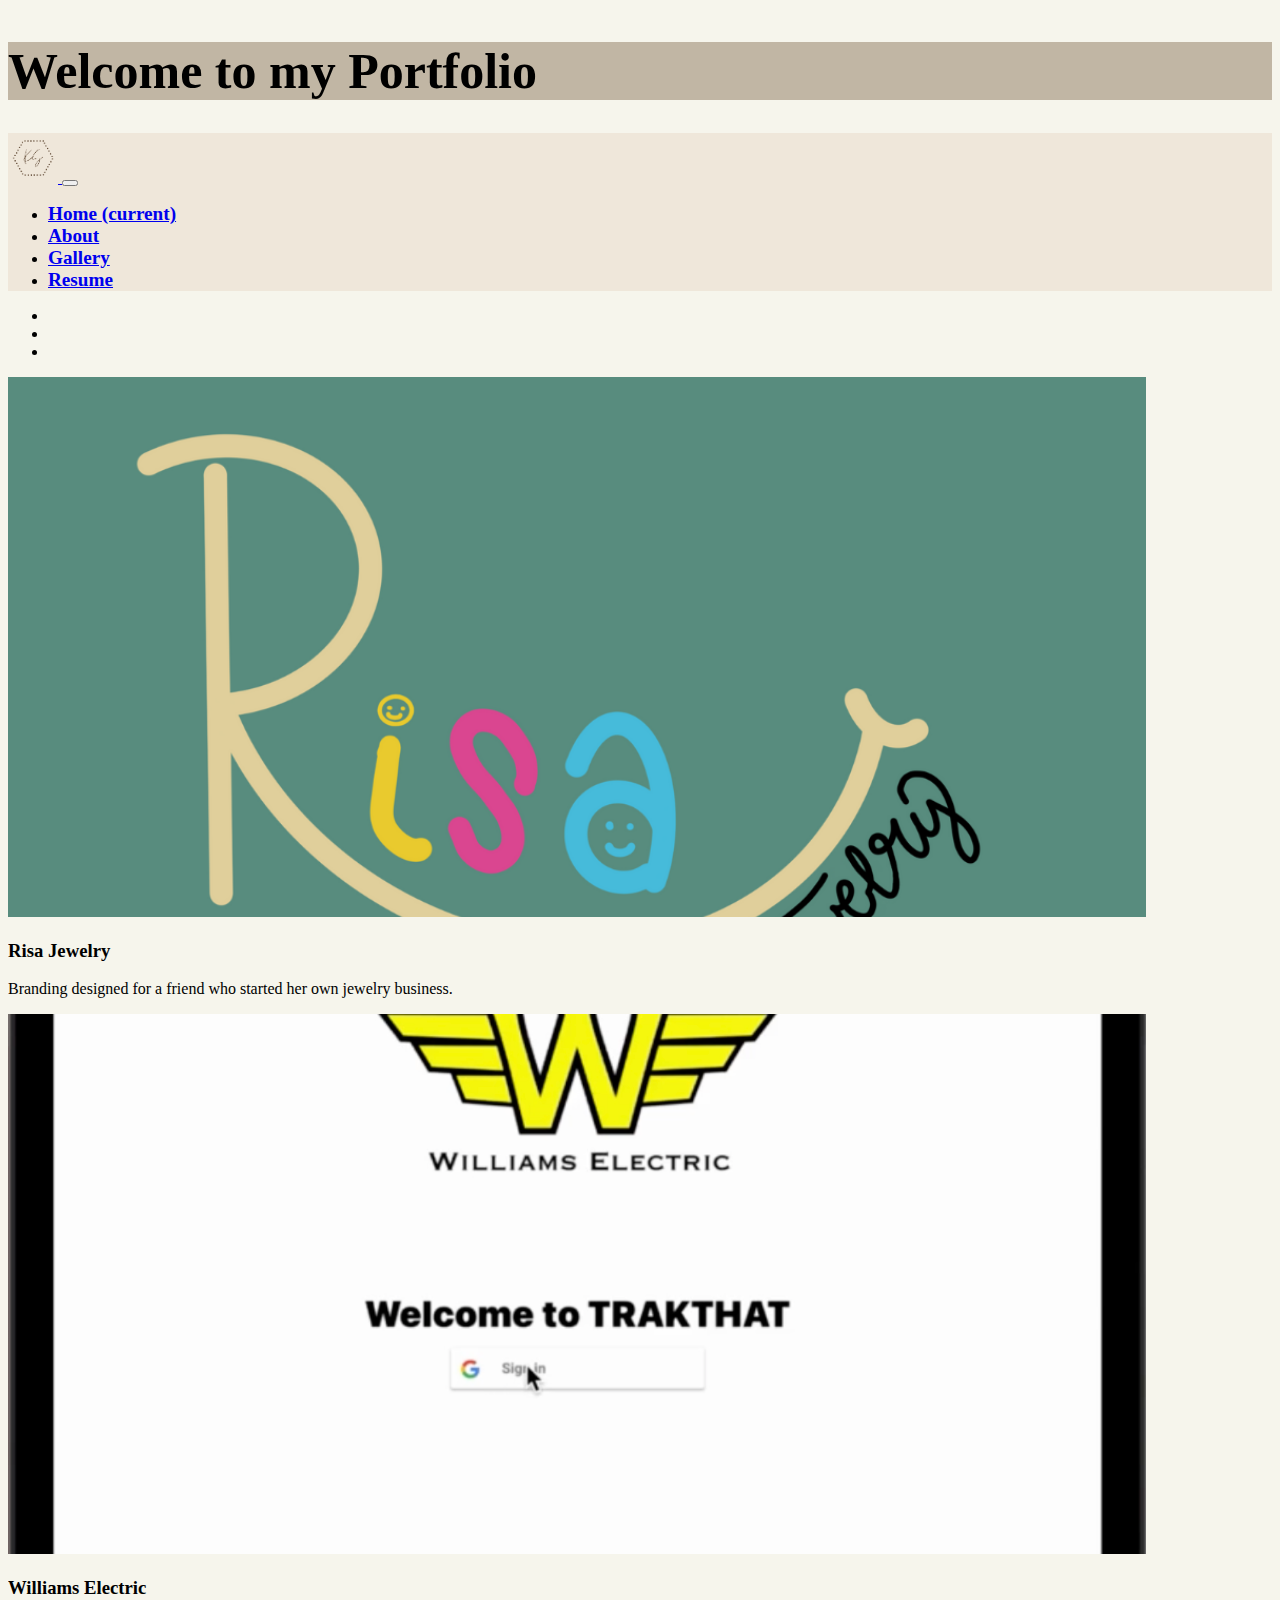
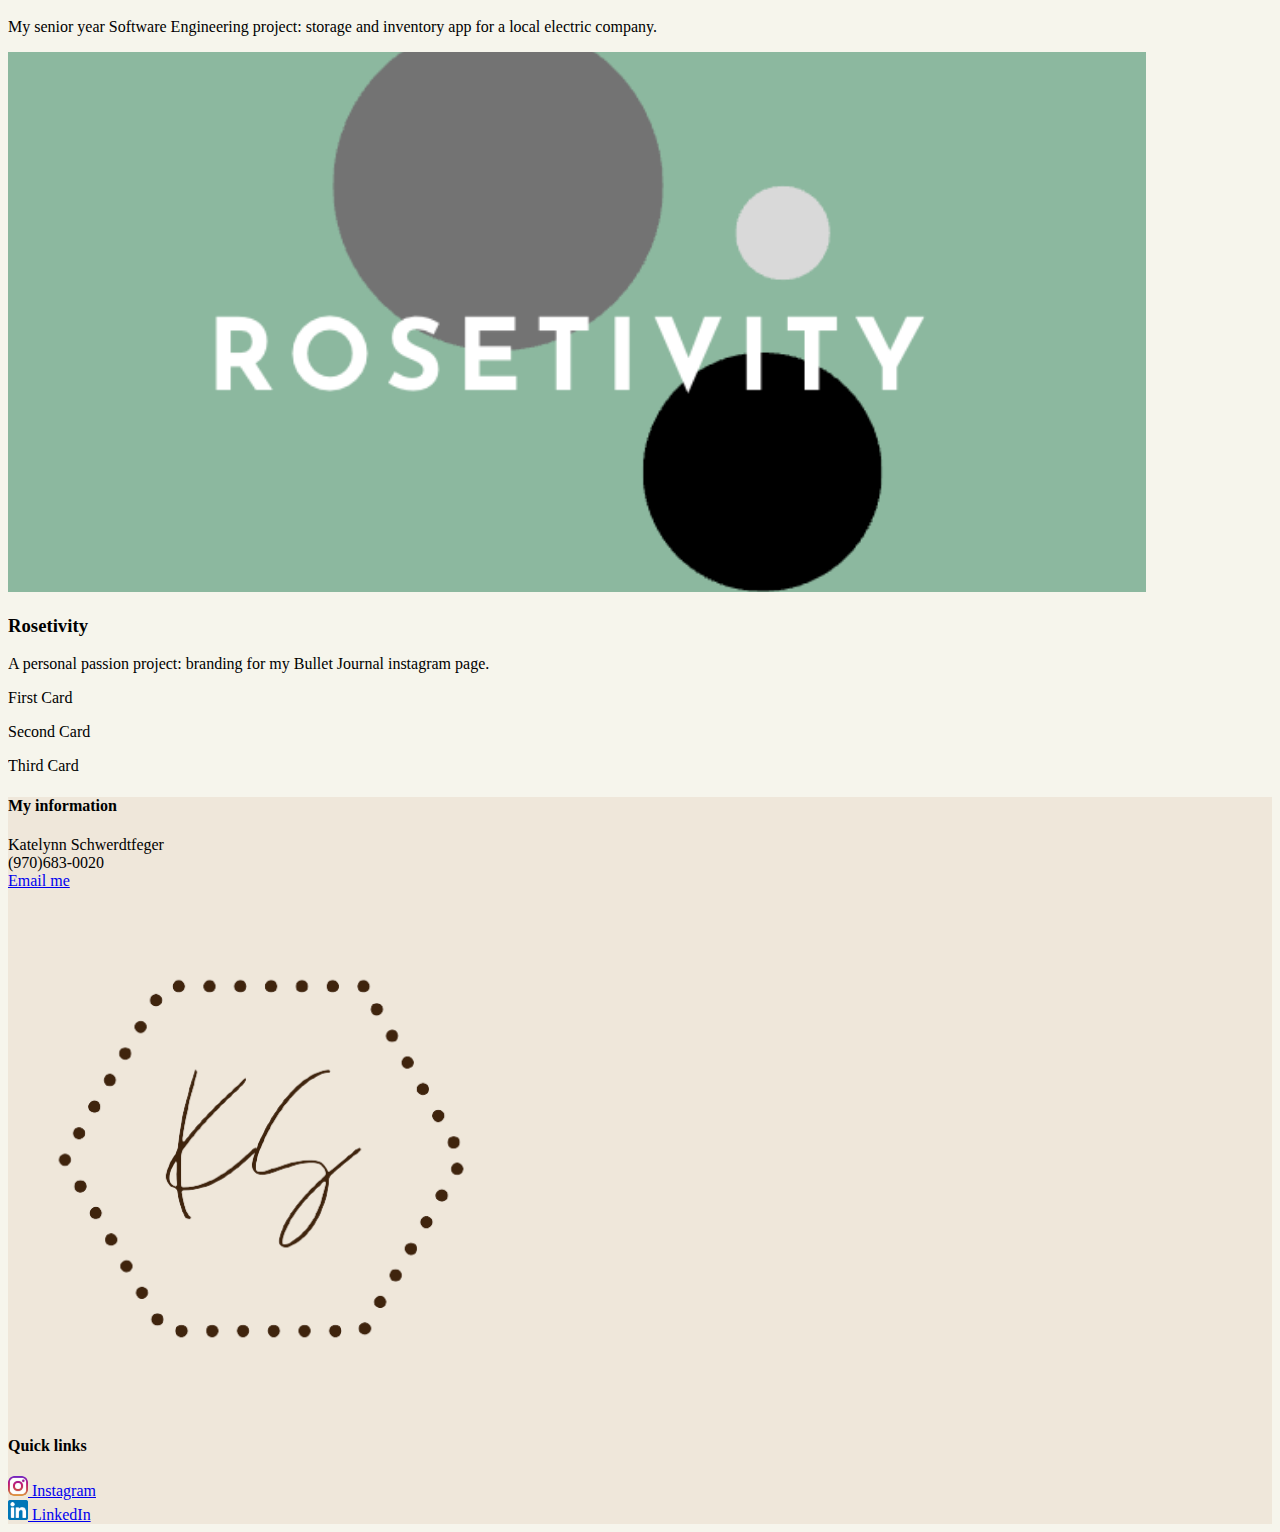
<file: index.html>
<!DOCTYPE html>
<html lang="en">
<head>
    <meta charset="UTF-8">
    <meta name="viewport" content="width=device-width, initial-scale=1">
    <!-- <link rel="stylesheet" href="https://cdn.jsdelivr.net/npm/bootstrap@4.6.2/dist/css/bootstrap.min.css"> -->
    <script src="https://cdn.jsdelivr.net/npm/jquery@3.6.4/dist/jquery.slim.min.js"></script>
    <script src="https://cdn.jsdelivr.net/npm/popper.js@1.16.1/dist/umd/popper.min.js"></script>
    <script src="https://cdn.jsdelivr.net/npm/bootstrap@4.6.2/dist/js/bootstrap.bundle.min.js"></script>
    <link rel="stylesheet" href="https://cdn.jsdelivr.net/npm/bootstrap@4.6.0/dist/css/bootstrap.min.css" integrity="sha384-B0vP5xmATw1+K9KRQjQERJvTumQW0nPEzvF6L/Z6nronJ3oUOFUFpCjEUQouq2+l" crossorigin="anonymous">
    <link rel="stylesheet" type="text/css" href="styles/homepage.css">
    <!-- <link rel="stylesheet/scss" href="styles/styles.scss" type="text/css"> -->
    <title>Portfolio Home</title>
</head>
<body>
    <div class="jumbotron jumbotron-fluid">
        <div class="container pt-5 text-center">
            <h1 id="jumbo-header">Welcome to my Portfolio</h1>
        </div>
    </div>
    <nav class="navbar navbar-expand-sm navbar-light p-3 fixed-top">
        <a class="navbar-brand" href="#">
            <img src="images/logo.png" width="50" height="50" style="border-radius: 20%; object-fit:cover;" class="d-inline-block align-top" alt="">
        </a>
        <button class="navbar-toggler" type="button" data-toggle="collapse" data-target="#navbarNav" aria-controls="navbarNav" aria-expanded="false" aria-label="Toggle navigation">
          <span class="navbar-toggler-icon"></span>
        </button>
        <div class="collapse navbar-collapse" id="navbarNav">
          <ul class="navbar-nav ml-auto">
            <li class="nav-item active">
              <a class="nav-link" href="#">Home <span class="sr-only">(current)</span></a>
            </li>
            <li class="nav-item">
              <a class="nav-link" href="about.html">About</a>
            </li>
            <li class="nav-item">
              <a class="nav-link" href="gallery.html">Gallery</a>
            </li>
            <li class="nav-item">
                <a class="nav-link" href="Resume - Katelynn Schwerdtfeger.pdf" target="_blank">Resume</a>
            </li>
          </ul>
        </div>
    </nav>
    <div id="demo" class="carousel slide container my-5" data-ride="carousel">
        <ul class="carousel-indicators">
            <li data-target="#demo" data-slide-to="0" class="active"></li>
            <li data-target="#demo" data-slide-to="1"></li>
            <li data-target="#demo" data-slide-to="2"></li>
        </ul>
        <div class="carousel-inner">
            <div class="carousel-item active">
                <img src="images/Risa.png" alt="Risa Jewelry">
                <div class="carousel-caption">
                    <h3>Risa Jewelry</h3>
                    <p>Branding designed for a friend who started her own jewelry business.</p>
                </div>
            </div>
            <div class="carousel-item">
                <img src="images/williams_electric.png" alt="Williams Electric">
                <div class="carousel-caption">
                    <h3 class="dark">Williams Electric</h3>
                    <p class="dark">My senior year Software Engineering project: storage and inventory app for a local electric company.</p>
                </div>
            </div>
            <div class="carousel-item">
                <img src="images/Rosetivity.png" alt="Rosetivity">
                <div class="carousel-caption">
                    <h3>Rosetivity</h3>
                    <p>A personal passion project: branding for my Bullet Journal instagram page.</p>
                </div>
            </div>
        </div>
        <a class="carousel-control-prev" href="#demo" data-slide="prev">
            <span class="carousel-control-prev-icon"></span>
        </a>
        <a class="carousel-control-next" href="#demo" data-slide="next">
            <span class="carousel-control-next-icon"></span>
        </a>
    </div>
    <div class="card-deck p-3 my-5">
        <div class="card bg-light">
            <div class="card-body text-center">
                <p>First Card</p>
            </div>
        </div>
        <div class="card bg-light">
            <div class="card-body text-center">
                <p>Second Card</p>
            </div>
        </div>
        <div class="card bg-light">
            <div class="card-body text-center">
                <p>Third Card</p>
            </div>
        </div>
    </div>
    <div class="container-fluid navbar-light">
        <div class="row p-3">
            <div class="col-4">
                <h4>My information</h4>
                <p>Katelynn Schwerdtfeger <br>
                   (970)683-0020 <br> 
                   <a href="mail to: write2katelynns@gmail.com" target="_blank">Email me</a></p>
            </div>
            <div class="col-4">
                <img src="images/logo.png" alt="Logo" style="width: 40%;">
            </div>
            <div class="col-4">
                <h4>Quick links</h4>
                <a href="https://www.instagram.com/rosetivity/" target="_blank">
                    <img src="images/instagram.jpeg" height="20" style="border-radius: 30%;">
                    Instagram
                </a>
                <br>
                <a href="https://www.linkedin.com/in/katelynn-schwerdtfeger/" style="padding-top:10px;" target="_blank">
                    <img src="images/download.png" height="20">
                    LinkedIn
                </a>
            </div>
        </div>
    </div>
</body>
</html>


<!-- <table>
    <tr style="colspan:2">
        <td>Home</td>
        <td>About</td>
    </tr>
    <tr>
        <td>Gallery</td>
    </tr>
    <tr>
        <td>Socials</td>
    </tr>
</table> 

<nav class="navbar-expand-sm navbar-light justify-content-between shadow fixed-top">
        <a class="navbar-brand mb-0 h1" href="#">Katelynn Schwerdtfeger</a>
        <button class="navbar-toggler" type="button" data-toggle="collapse" data-target="#navbarSupportedContent" aria-controls="navbarSupportedContent" aria-expanded="false" aria-label="Toggle navigation">
            <span class="navbar-toggler-icon"></span>
        </button>
        <div class="collapse navbar-collapse justify-content-end">
            <ul class="navbar-nav">
                <li class="nav-item active">
                    <a class="nav-link" href="#">Home</a>
                </li>
                <li class="nav-item">
                    <a class="nav-link" href="about.html">About</a>
                </li>
                <li class="nav-item">
                    <a class="nav-link" href="gallery.html">Project Gallery</a>
                </li>
            </ul>
        </div>  
    </nav>
-->
</file>
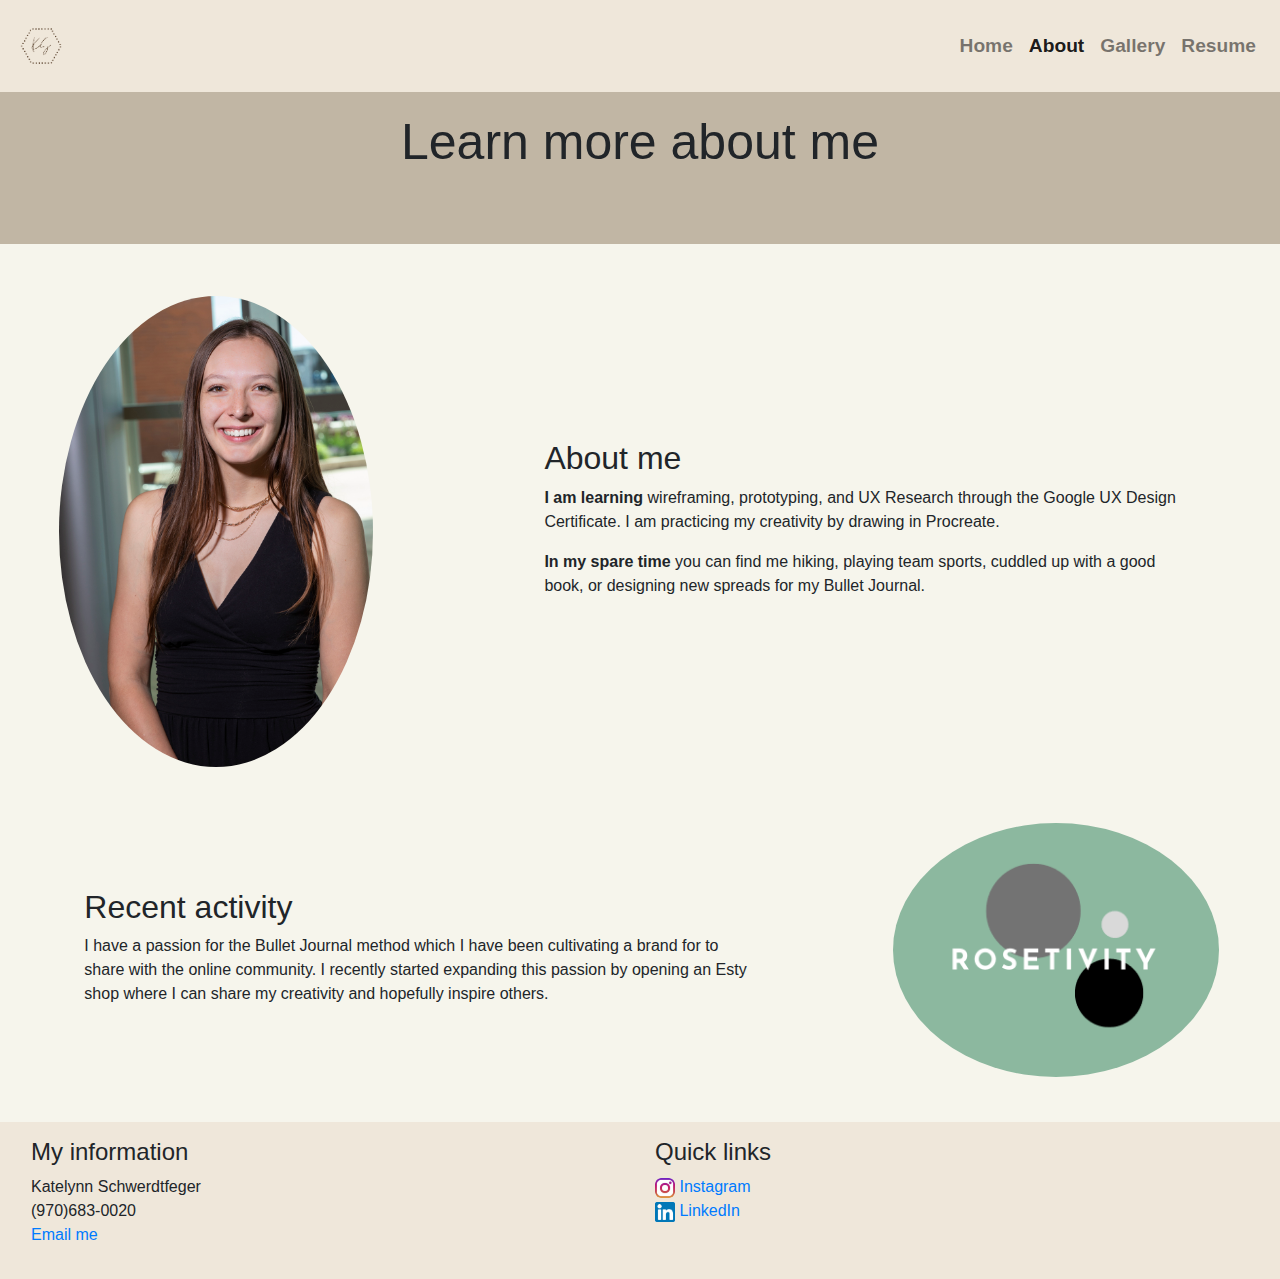
<file: about.html>
<!DOCTYPE html>
<html lang="en">
<head>
    <meta charset="UTF-8">
    <meta name="viewport" content="width=device-width, initial-scale=1">
    <link rel="stylesheet" href="https://cdn.jsdelivr.net/npm/bootstrap@4.6.2/dist/css/bootstrap.min.css">
    <script src="https://cdn.jsdelivr.net/npm/jquery@3.6.4/dist/jquery.slim.min.js"></script>
    <script src="https://cdn.jsdelivr.net/npm/popper.js@1.16.1/dist/umd/popper.min.js"></script>
    <script src="https://cdn.jsdelivr.net/npm/bootstrap@4.6.2/dist/js/bootstrap.bundle.min.js"></script>
    <link rel="stylesheet" href="styles/aboutpage.css">
    <title>Project Gallery</title>
</head>
<body>
    <div class="jumbotron jumbotron-fluid">
        <div class="container pt-5 text-center">
            <h1 id="jumbo-header">Learn more about me</h1>
        </div>
    </div>
    <nav class="navbar navbar-expand-sm navbar-light p-3 fixed-top">
      <a class="navbar-brand" href="#">
          <img src="images/logo.png" width="50" height="50" style="border-radius: 20%; object-fit:cover;" class="d-inline-block align-top" alt="">
      </a>
      <button class="navbar-toggler" type="button" data-toggle="collapse" data-target="#navbarNav" aria-controls="navbarNav" aria-expanded="false" aria-label="Toggle navigation">
        <span class="navbar-toggler-icon"></span>
      </button>
      <div class="collapse navbar-collapse" id="navbarNav">
        <ul class="navbar-nav ml-auto">
          <li class="nav-item">
            <a class="nav-link" href="index.html">Home</a>
          </li>
          <li class="nav-item active">
            <a class="nav-link" href="#">About <span class="sr-only">(current)</span></a>
          </li>
          <li class="nav-item">
            <a class="nav-link" href="gallery.html">Gallery</a>
          </li>
          <li class="nav-item">
              <a class="nav-link" href="Resume - Katelynn Schwerdtfeger.pdf" target="_blank">Resume</a>
          </li>
        </ul>
      </div>
    </nav>
    <div class="lightbox">
        <div class="row ml-4">
            <div class="col-md-4">
                <img src="images/Katelynn Schwerdtfeger_2.jpg" alt="Katelynn Schwerdtfeger" class="gallery">
            </div>
            <div class="col-md-8">
                <div style="padding:10%;padding-top:20%;">
                    <h2>About me</h2>
                    <p><b>I am learning</b> wireframing, prototyping, and UX Research through the Google UX Design Certificate. I am practicing my creativity by drawing in Procreate.</p>
                    <p><b>In my spare time</b> you can find me hiking, playing team sports, cuddled up with a good book, or designing new spreads for my Bullet Journal.</p>
                </div>
            </div>
        </div>
        <div class="row mt-3 mb-3">
            <div class="col-md-8">
                <div style="padding:10%">
                    <h2>Recent activity</h2>
                    <p>I have a passion for the Bullet Journal method which I have been cultivating a brand for to share with the online community. I recently started expanding this passion by opening an Esty shop where I can share my creativity and hopefully inspire others.</p>
                </div>
            </div>
            <div class="col-md-4">
                <img src="images/Rosetivity.png" alt="Rosetivity" class="gallery">
            </div>
        </div>
    </div>
    <div class="container-fluid navbar-light">
        <div class="row p-3">
            <div class="col-6">
                <h4>My information</h4>
                <p>Katelynn Schwerdtfeger <br>
                   (970)683-0020 <br> 
                   <a href="mail to: write2katelynns@gmail.com" target="_blank">Email me</a>
            </div>
            <div class="col-6">
                <h4>Quick links</h4>
                <a href="https://www.instagram.com/rosetivity/" target="_blank">
                    <img src="images/instagram.jpeg" height="20" style="border-radius: 30%;">
                    Instagram
                </a>
                <br>
                <a href="https://www.linkedin.com/in/katelynn-schwerdtfeger/" style="padding-top:10px;" target="_blank">
                    <img src="images/download.png" height="20">
                    LinkedIn
                </a>
            </div>
        </div>
    </div>
</body>
</html>
</file>
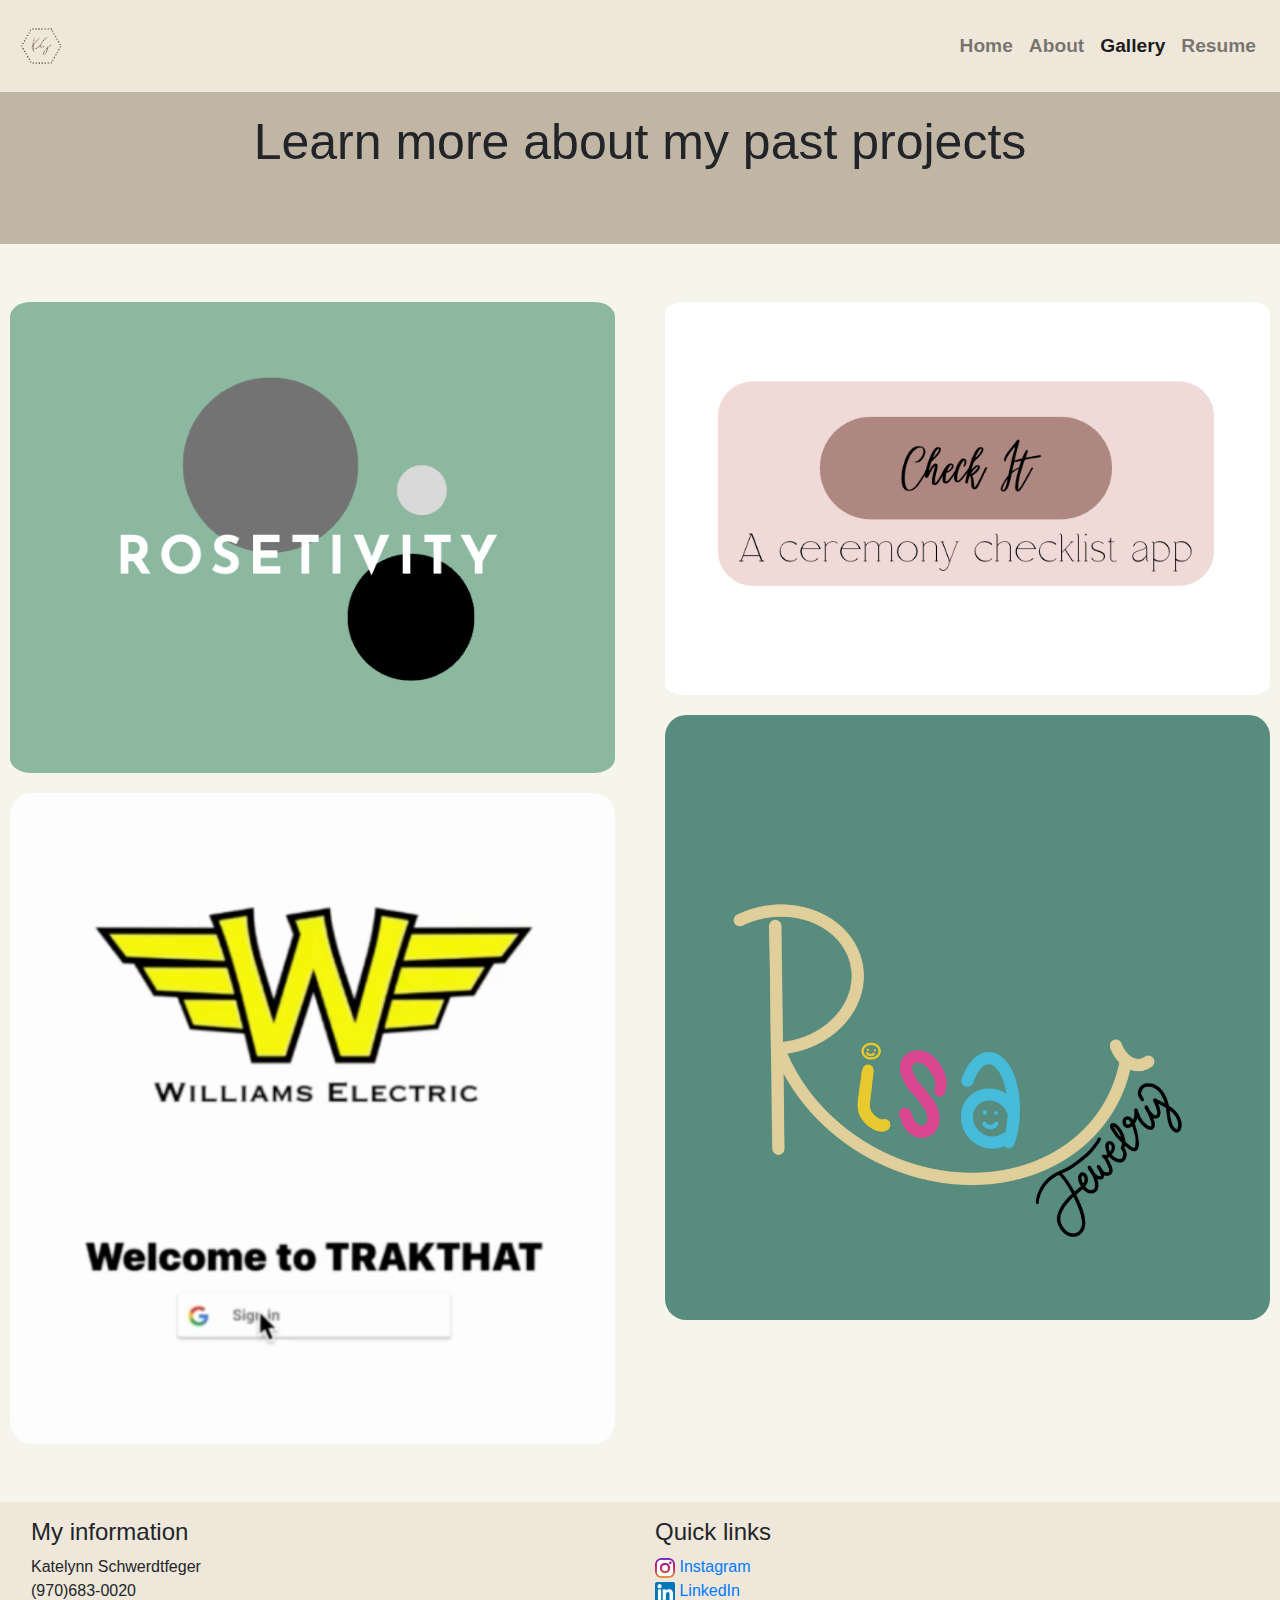
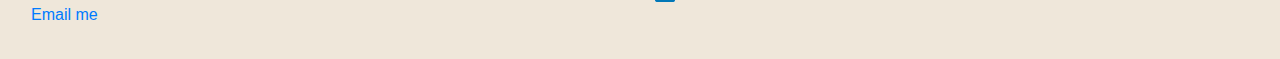
<file: gallery.html>
<!DOCTYPE html>
<html lang="en">
<head>
    <meta charset="UTF-8">
    <meta name="viewport" content="width=device-width, initial-scale=1">
    <link rel="stylesheet" href="https://cdn.jsdelivr.net/npm/bootstrap@4.6.2/dist/css/bootstrap.min.css">
    <script src="https://cdn.jsdelivr.net/npm/jquery@3.6.4/dist/jquery.slim.min.js"></script>
    <script src="https://cdn.jsdelivr.net/npm/popper.js@1.16.1/dist/umd/popper.min.js"></script>
    <script src="https://cdn.jsdelivr.net/npm/bootstrap@4.6.2/dist/js/bootstrap.bundle.min.js"></script>
    <link rel="stylesheet" href="styles/gallerypage.css">
    <title>Project Gallery</title>
</head>
<body>
    <div class="jumbotron jumbotron-fluid">
        <div class="container pt-5 text-center">
            <h1 id="jumbo-header">Learn more about my past projects</h1>
        </div>
    </div>
    <nav class="navbar navbar-expand-sm navbar-light p-3 fixed-top">
      <a class="navbar-brand" href="#">
          <img src="images/logo.png" width="50" height="50" style="border-radius: 20%; object-fit:cover;" class="d-inline-block align-top" alt="">
      </a>
      <button class="navbar-toggler" type="button" data-toggle="collapse" data-target="#navbarNav" aria-controls="navbarNav" aria-expanded="false" aria-label="Toggle navigation">
        <span class="navbar-toggler-icon"></span>
      </button>
      <div class="collapse navbar-collapse" id="navbarNav">
        <ul class="navbar-nav ml-auto">
          <li class="nav-item">
            <a class="nav-link" href="index.html">Home</a>
          </li>
          <li class="nav-item">
            <a class="nav-link" href="about.html">About</a>
          </li>
          <li class="nav-item active">
            <a class="nav-link" href="#">Gallery <span class="sr-only">(current)</span></a>
          </li>
          <li class="nav-item">
              <a class="nav-link" href="Resume - Katelynn Schwerdtfeger.pdf" target="_blank">Resume</a>
          </li>
        </ul>
      </div>
    </nav>
    <div class="lightbox mt-5 mb-5">
      <div class="row m">
        <div class="col-md-6">
          <img src="images/Rosetivity.png" alt="Rosetivity" class="gallery w-100 shadow-1-strong">
          <img src="images/williams_electric2.png" alt="Williams Electric" class="gallery shadow-1-strong">
        </div>
        <div class="col-md-6">
          <a href="googleUX.html">
            <img src="images/ChecklistApp1.png" alt="Checklist App" class="gallery shadow-1-strong">
          </a>
          <img src="images/Risa.png" alt="Risa" class="gallery w-100 shadow-1-strong">
        </div>
      </div>
    </div>
    <div class="container-fluid navbar-light">
      <div class="row p-3">
          <div class="col-6">
              <h4>My information</h4>
              <p>Katelynn Schwerdtfeger <br> 
                (970)683-0020 <br> 
                <a href="mail to: write2katelynns@gmail.com" target="_blank">Email me</a>
              </p>
          </div>
          <div class="col-6">
              <h4>Quick links</h4>
              <a href="https://www.instagram.com/rosetivity/" target="_blank">
                  <img src="images/instagram.jpeg" height="20" style="border-radius: 30%;">
                  Instagram
              </a>
              <br>
              <a href="https://www.linkedin.com/in/katelynn-schwerdtfeger/" style="padding-top:10px;" target="_blank">
                  <img src="images/download.png" height="20">
                  LinkedIn
              </a>
          </div>
      </div>
  </div>
</body>
</html>



<!-- <div class="lightbox">
  <div class="row">
    <div class="col-md-6">
      <img src="images/Williams_Electric.png" data-mdb-img="images/Williams_Electric.png"
      alt="Rosetivity"
      class="w-100 shadow-1-strong rounded">
    </div>
    <div class="col-md-6">
      <img src="images/rosetivity.png" data-mdb-img="images/rosetivity.png"
      alt="Rosetivity"
      class="w-100 shadow-1-strong rounded p-3">
      <img src="images/rosetivity.png" data-mdb-img="images/rosetivity.png"
      alt="Rosetivity"
      class="w-100 shadow-1-strong rounded">
    </div>
  </div>
  <div class="row p-3">
    <div class="col-md-6">
      <img src="images/rosetivity.png" data-mdb-img="images/rosetivity.png"
      alt="Rosetivity"
      class="w-100 shadow-1-strong rounded p-3">
    </div>
    <div class="col-md-6">
      <img src="images/Williams_Electric.png" data-mdb-img="images/Williams_Electric.png"
      alt="Rosetivity"
      class="w-100 shadow-1-strong rounded p-3">
    </div>
  </div>
</div> -->
</file>
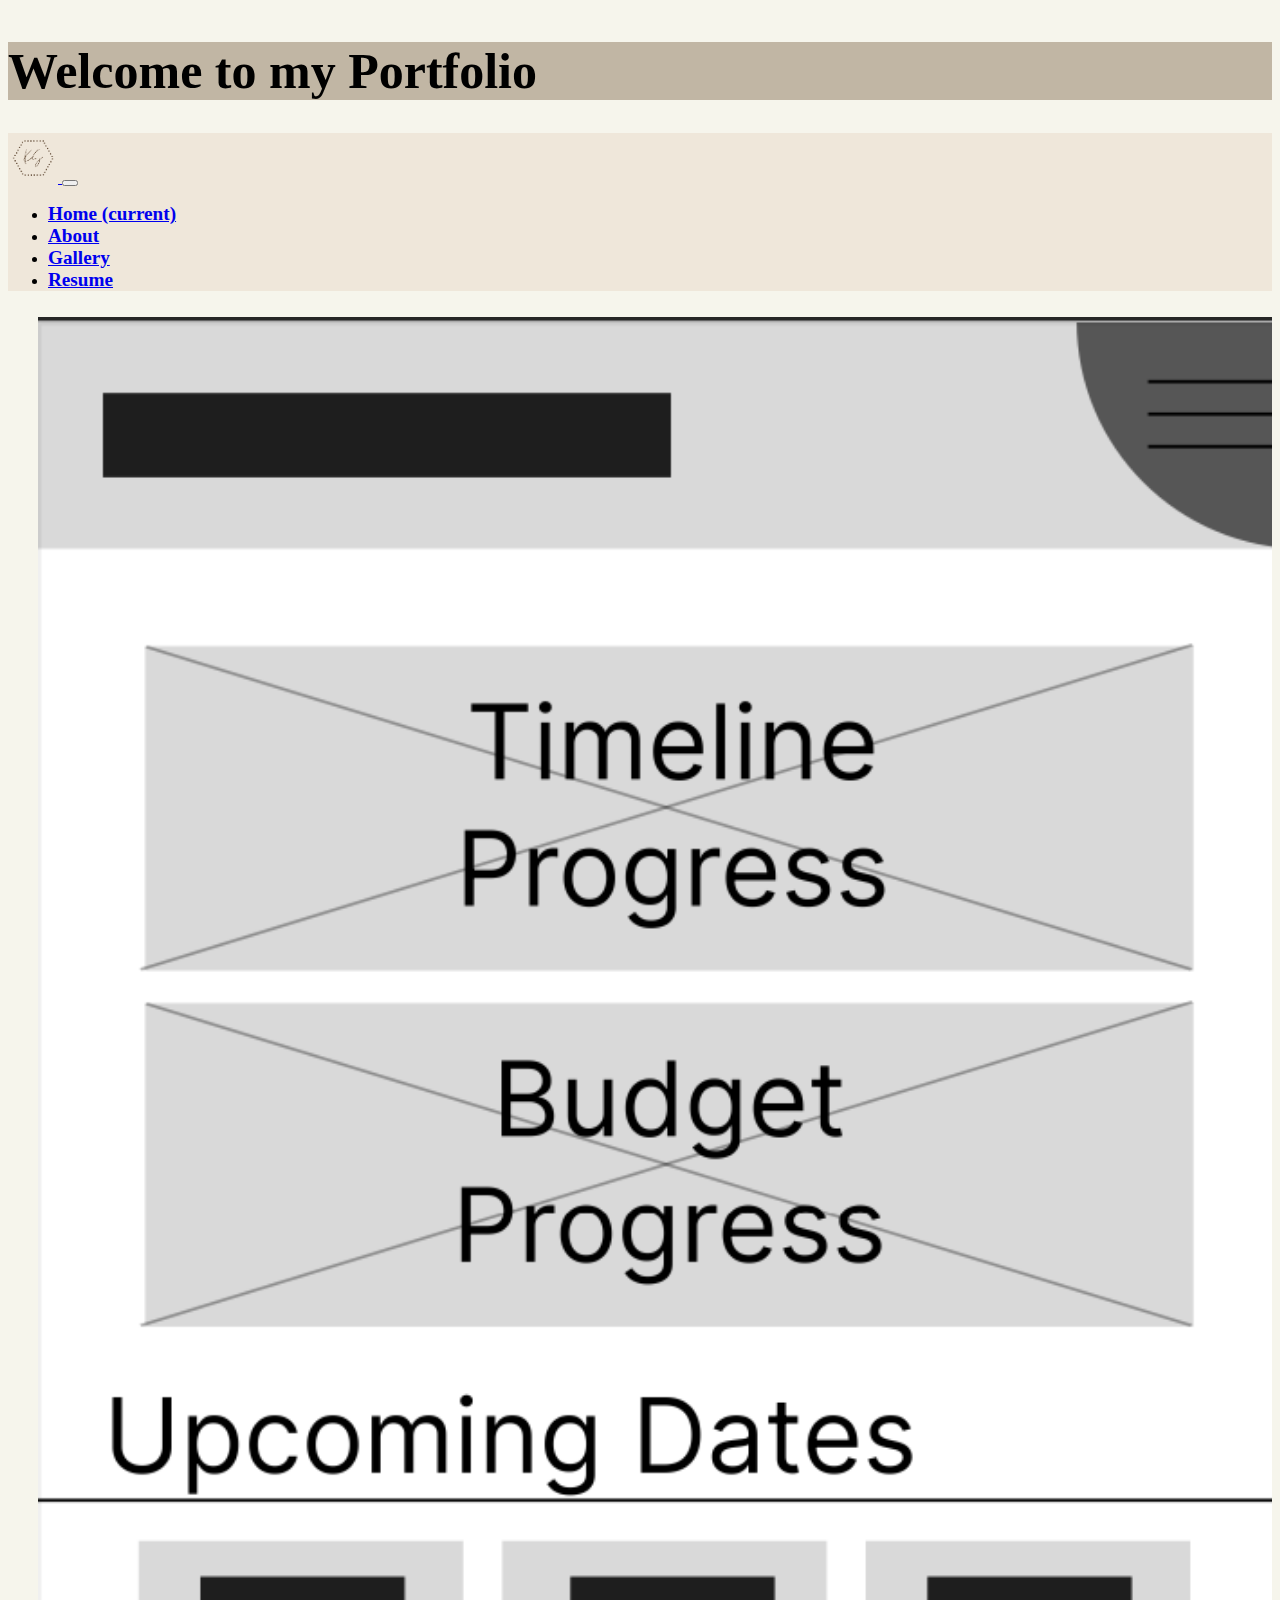
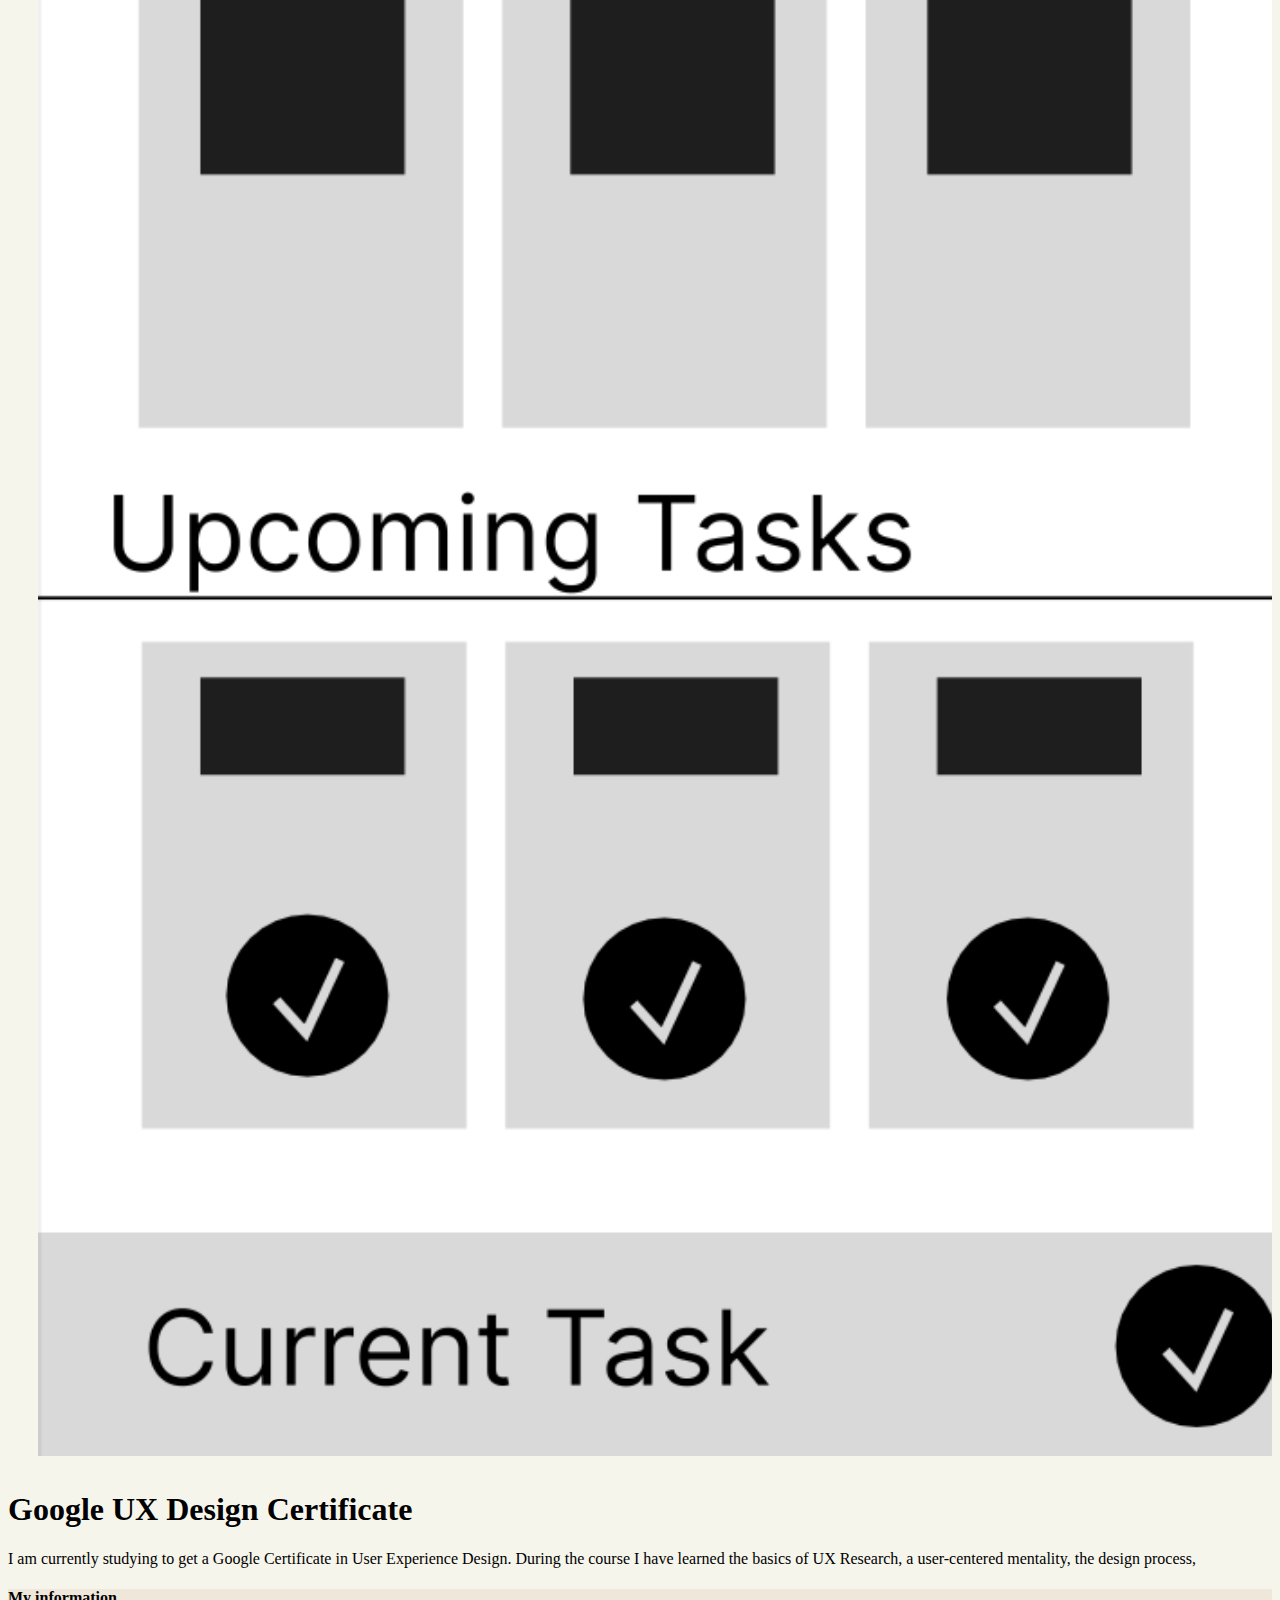
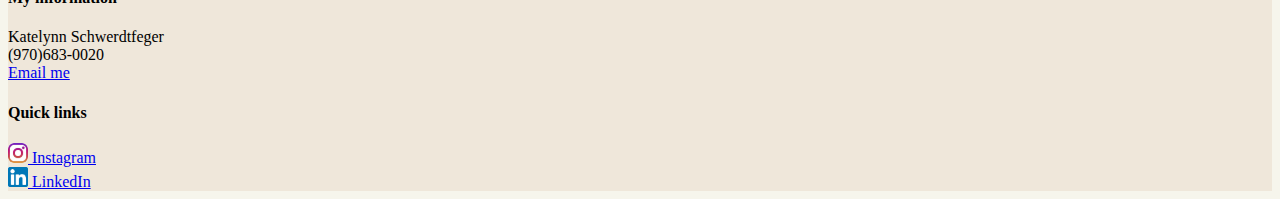
<file: googleUX.html>
<!DOCTYPE html>
<html lang="en">
<head>
    <meta charset="UTF-8">
    <meta name="viewport" content="width=device-width, initial-scale=1">
    <!-- <link rel="stylesheet" href="https://cdn.jsdelivr.net/npm/bootstrap@4.6.2/dist/css/bootstrap.min.css"> -->
    <script src="https://cdn.jsdelivr.net/npm/jquery@3.6.4/dist/jquery.slim.min.js"></script>
    <script src="https://cdn.jsdelivr.net/npm/popper.js@1.16.1/dist/umd/popper.min.js"></script>
    <script src="https://cdn.jsdelivr.net/npm/bootstrap@4.6.2/dist/js/bootstrap.bundle.min.js"></script>
    <link rel="stylesheet" href="https://cdn.jsdelivr.net/npm/bootstrap@4.6.0/dist/css/bootstrap.min.css" integrity="sha384-B0vP5xmATw1+K9KRQjQERJvTumQW0nPEzvF6L/Z6nronJ3oUOFUFpCjEUQouq2+l" crossorigin="anonymous">
    <link rel="stylesheet" type="text/css" href="styles/googleUXpage.css">
    <!-- <link rel="stylesheet/scss" href="styles/styles.scss" type="text/css"> -->
    <title>Portfolio Home</title>
</head>
<body>
    <div class="jumbotron jumbotron-fluid">
        <div class="container pt-5 text-center">
            <h1 id="jumbo-header">Welcome to my Portfolio</h1>
        </div>
    </div>
    <nav class="navbar navbar-expand-sm navbar-light p-3 fixed-top">
        <a class="navbar-brand" href="#">
            <img src="images/logo.png" width="50" height="50" style="border-radius: 20%; object-fit:cover;" class="d-inline-block align-top" alt="">
        </a>
        <button class="navbar-toggler" type="button" data-toggle="collapse" data-target="#navbarNav" aria-controls="navbarNav" aria-expanded="false" aria-label="Toggle navigation">
          <span class="navbar-toggler-icon"></span>
        </button>
        <div class="collapse navbar-collapse" id="navbarNav">
          <ul class="navbar-nav ml-auto">
            <li class="nav-item active">
              <a class="nav-link" href="#">Home <span class="sr-only">(current)</span></a>
            </li>
            <li class="nav-item">
              <a class="nav-link" href="about.html">About</a>
            </li>
            <li class="nav-item">
              <a class="nav-link" href="gallery.html">Gallery</a>
            </li>
            <li class="nav-item">
                <a class="nav-link" href="Resume - Katelynn Schwerdtfeger.pdf" target="_blank">Resume</a>
            </li>
          </ul>
        </div>
    </nav>
    <div class="lightbox mt-5 mb-5">
        <div class="row">
          <div class="col-md-4">
            <a href="https://www.figma.com/proto/mjkBRQ9ndXl46jlKQXlpcr/Ceremony-Checklist-App---Wireframes?node-id=9-13&scaling=scale-down&page-id=0%3A1&starting-point-node-id=9%3A13">
                <img src="images/ChecklistAppScreen1.png" alt="Checklist App" class="gallery shadow-1-strong">
            </a>
          </div>
          <div class="col-md-8">
            <h1>Google UX Design Certificate</h1>
            <p>I am currently studying to get a Google Certificate in User Experience Design. During the course I have learned the basics of UX Research, a user-centered mentality, the design process, </p>
          </div>
        </div>
    </div>
    <div class="container-fluid navbar-light">
        <div class="row p-3">
            <div class="col-6">
                <h4>My information</h4>
                <p>Katelynn Schwerdtfeger <br>
                   (970)683-0020 <br> 
                   <a href="mail to: write2katelynns@gmail.com" target="_blank">Email me</a></p>
            </div>
            <div class="col-6">
                <h4>Quick links</h4>
                <a href="https://www.instagram.com/rosetivity/" target="_blank">
                    <img src="images/instagram.jpeg" height="20" style="border-radius: 30%;">
                    Instagram
                </a>
                <br>
                <a href="https://www.linkedin.com/in/katelynn-schwerdtfeger/" style="padding-top:10px;" target="_blank">
                    <img src="images/download.png" height="20">
                    LinkedIn
                </a>
            </div>
        </div>
    </div>
</body>
</html>
</file>
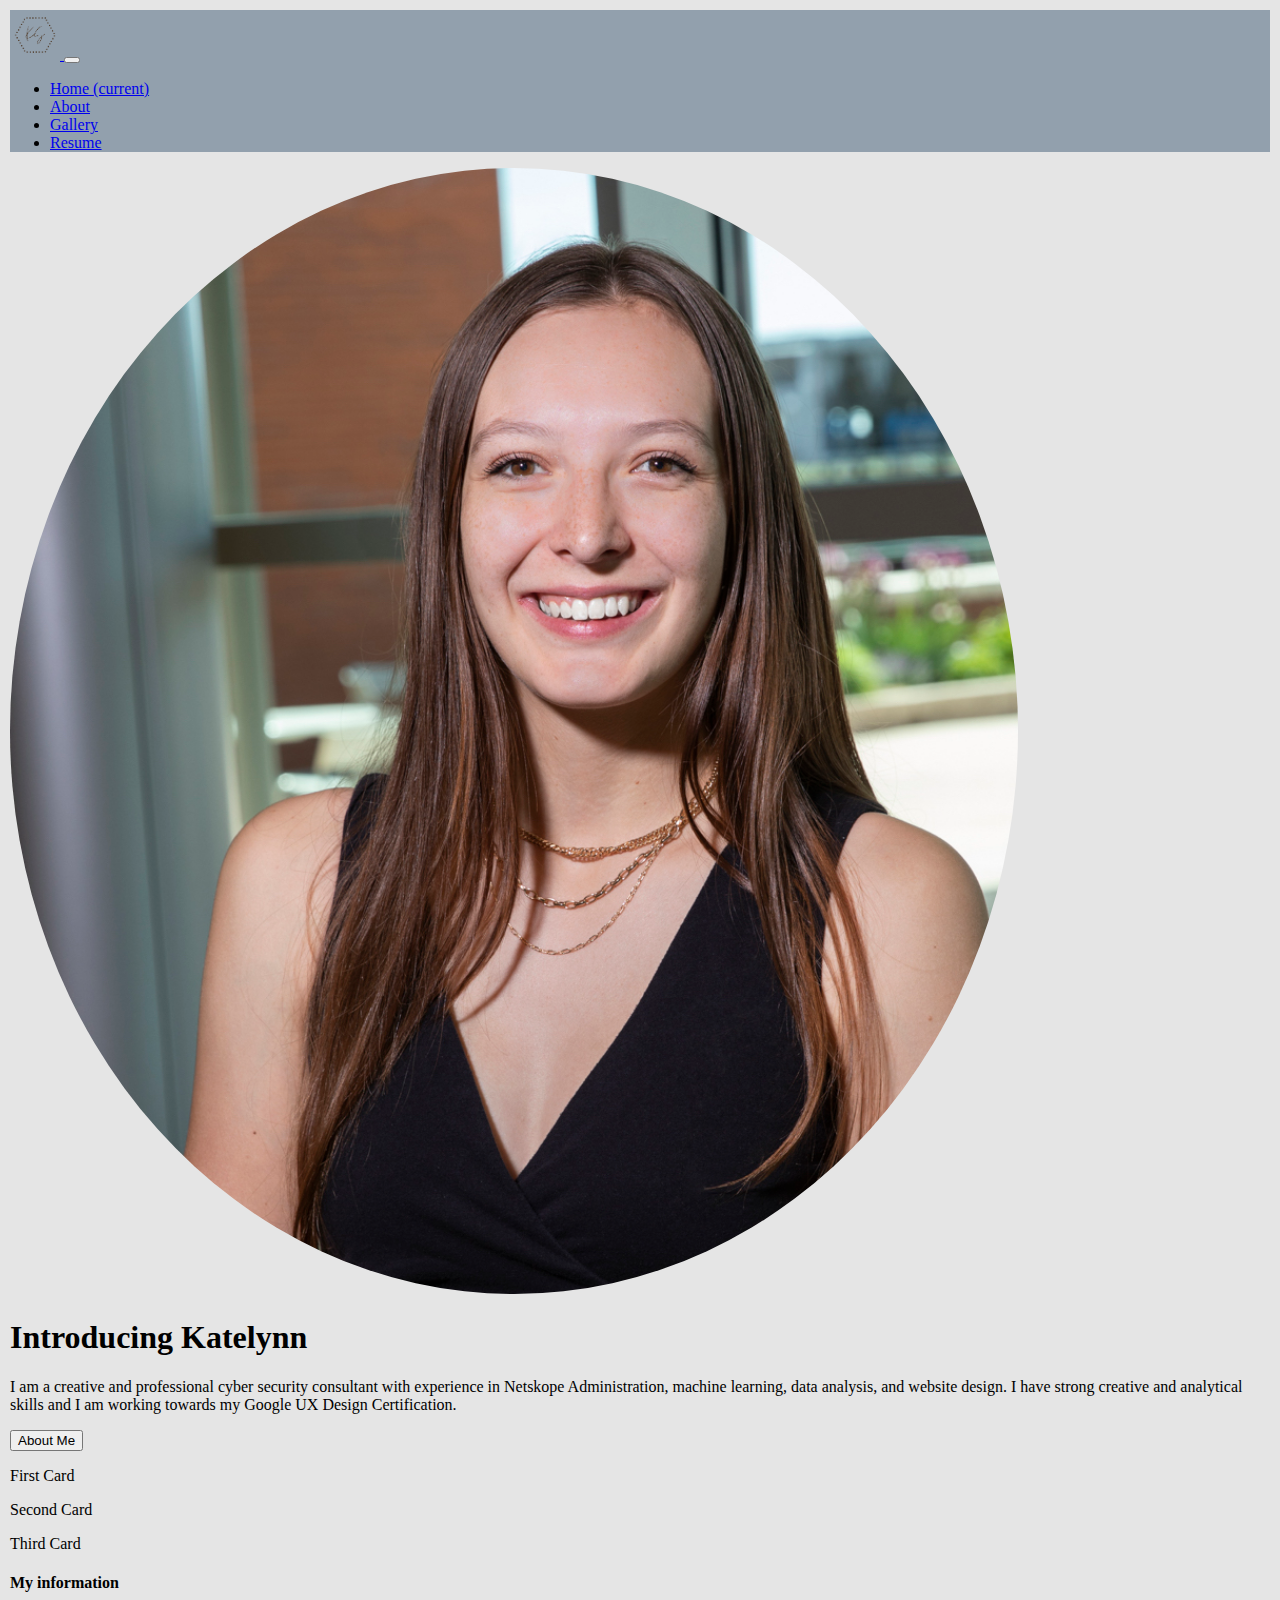
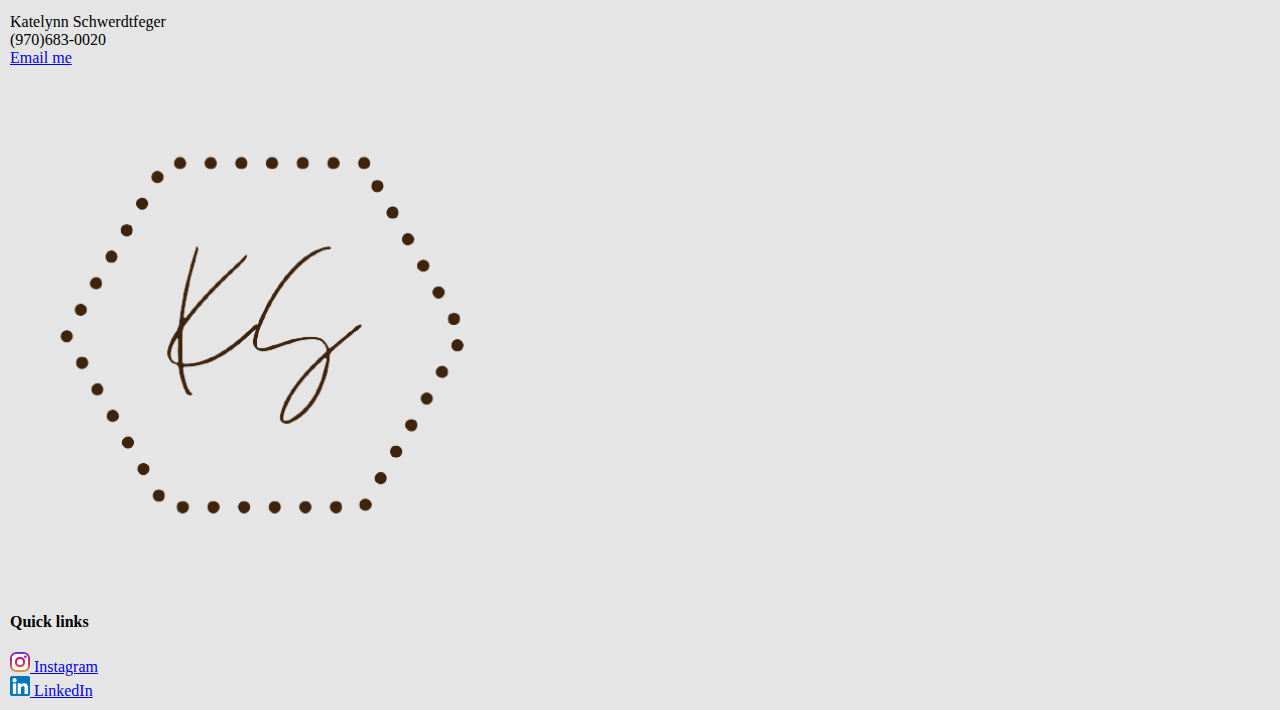
<file: home.html>
<!DOCTYPE html>
<html lang="en">
<head>
    <meta charset="UTF-8">
    <meta name="viewport" content="width=device-width, initial-scale=1">
    <!-- <link rel="stylesheet" href="https://cdn.jsdelivr.net/npm/bootstrap@4.6.2/dist/css/bootstrap.min.css"> -->
    <script src="https://cdn.jsdelivr.net/npm/jquery@3.6.4/dist/jquery.slim.min.js"></script>
    <script src="https://cdn.jsdelivr.net/npm/popper.js@1.16.1/dist/umd/popper.min.js"></script>
    <script src="https://cdn.jsdelivr.net/npm/bootstrap@4.6.2/dist/js/bootstrap.bundle.min.js"></script>
    <link rel="stylesheet" href="https://cdn.jsdelivr.net/npm/bootstrap@4.6.0/dist/css/bootstrap.min.css" integrity="sha384-B0vP5xmATw1+K9KRQjQERJvTumQW0nPEzvF6L/Z6nronJ3oUOFUFpCjEUQouq2+l" crossorigin="anonymous">
    <link rel="stylesheet" type="text/css" href="styles/home.css">
    <!-- <script src="JS/contactme.js"></script> -->
    <title>Home #2</title>
</head>
<body>
    <nav class="navbar navbar-expand-sm navbar-dark">
        <a class="navbar-brand" href="#">
            <img src="images/logo.png" width="50" height="50" class="d-inline-block" alt="">
        </a>
        <button class="navbar-toggler" type="button" data-toggle="collapse" data-target="#navbarNav" aria-controls="navbarNav" aria-expanded="false" aria-label="Toggle navigation">
          <span class="navbar-toggler-icon"></span>
        </button>
        <div class="collapse navbar-collapse" id="navbarNav">
          <ul class="navbar-nav ml-auto">
            <li class="nav-item active">
              <a class="nav-link" href="#">Home <span class="sr-only">(current)</span></a>
            </li>
            <li class="nav-item">
              <a class="nav-link" href="about.html">About</a>
            </li>
            <li class="nav-item">
              <a class="nav-link" href="gallery.html">Gallery</a>
            </li>
            <li class="nav-item">
                <a class="nav-link" href="Resume - Katelynn Schwerdtfeger.pdf" target="_blank">Resume</a>
            </li>
          </ul>
        </div>
    </nav>
    <div class="jumbotron">
        <div class="row align-items-center">
            <div class="col-6">
                <img src="images/Katelynn Schwerdtfeger_1.jpg" style="width:80%; border-radius:50%;">
            </div>
            <div class="col-6">
                <h1 id="jumbo-header">Introducing Katelynn</h1>
                <p>
                    I am a creative and professional cyber security consultant with experience in Netskope Administration, machine learning, data analysis, and website design. I have strong creative and analytical skills and I am working towards my Google UX Design Certification.
                </p>
                <a href="about.html">
                 <button>About Me</button>
                </a>
            </div>
            
        </div>
    </div>
    <div>

    </div>
    <div class="card-deck p-3 my-5">
        <div class="card bg-light">
            <div class="card-body text-center">
                <p>First Card</p>
            </div>
        </div>
        <div class="card bg-light">
            <div class="card-body text-center">
                <p>Second Card</p>
            </div>
        </div>
        <div class="card bg-light">
            <div class="card-body text-center">
                <p>Third Card</p>
            </div>
        </div>
    </div>
    <div class="container-fluid navbar-light">
        <div class="row p-3">
            <div class="col-4">
                <h4>My information</h4>
                <p>Katelynn Schwerdtfeger <br>
                   (970)683-0020 <br> 
                   <a href="mail to: write2katelynns@gmail.com" target="_blank">Email me</a></p>
            </div>
            <div class="col-4">
                <img src="images/logo.png" alt="Logo" style="width: 40%;">
            </div>
            <div class="col-4">
                <h4>Quick links</h4>
                <a href="https://www.instagram.com/rosetivity/" target="_blank">
                    <img src="images/instagram.jpeg" height="20" style="border-radius: 30%;">
                    Instagram
                </a>
                <br>
                <a href="https://www.linkedin.com/in/katelynn-schwerdtfeger/" style="padding-top:10px;" target="_blank">
                    <img src="images/download.png" height="20">
                    LinkedIn
                </a>
            </div>
        </div>
    </div>
</body>
</html>
</file>
<file: styles/homepage.css>
/* Colors:
    - Peach cream: #EFE7DA
    - Brandy Rose: #B29079
    - Chalk beige: #E1DACA
    - Neutral: #C1B6A4
    - White beige: #F6F5EC */

html, body {
    max-width: 100%;
    overflow-x: hidden;
    background-color: #F6F5EC;
}
img .d-inline-block {
    border-radius: 50%;
}
.navbar-light {
    background-color: #EFE7DA;
}
.navbar-brand {
    /* color: #B29079; */
    font-weight: bold;
}
.nav-link {
    /* color: #B29079; */
    font-weight: bold;
    font-size: larger;
}
.jumbotron {
    background-color: #C1B6A4;
}
#jumbo-header {
    font-size: 50px;
}
.carousel {
    height: 80%;
    width: 90%;
}
.carousel-item img {
    width: 100%;
    height: 100%;
    object-fit: cover;
    object-position: center;
    height: 60vh;
    overflow:hidden
}
.dark {
    color: black;
}
</file>
<file: styles/aboutpage.css>
html, body {
    max-width: 100%;
    overflow-x: hidden;
    background-color: #F6F5EC;
}
img .d-inline-block {
    border-radius: 50%;
}
.navbar-light {
    background-color: #EFE7DA;
}
.navbar-brand {
    /* color: #B29079; */
    font-weight: bold;
}
.nav-link {
    /* color: #B29079; */
    font-weight: bold;
    font-size: larger;
}
.jumbotron {
    background-color: #C1B6A4;
}
#jumbo-header {
    font-size: 50px;
}
.carousel-inner img {
    width: 100%;
    height: 100%;
}
.gallery {
    border-radius: 50%;
    width: 90%;
    object-fit: cover;
    object-position: center;
    padding: 20px;
}
</file>
<file: styles/gallerypage.css>
html, body {
    max-width: 100%;
    overflow-x: hidden;
    background-color: #F6F5EC;
}
img .d-inline-block {
    border-radius: 50%;
}
.navbar-light {
    background-color: #EFE7DA;
}
.navbar-brand {
    /* color: #B29079; */
    font-weight: bold;
}
.nav-link {
    /* color: #B29079; */
    font-weight: bold;
    font-size: larger;
}
.jumbotron {
    background-color: #C1B6A4;
}
#jumbo-header {
    font-size: 50px;
}
.carousel-inner img {
    width: 100%;
    height: 100%;
}
.gallery {
    border-radius: 5%;
    width: 100%;
    padding: 10px;
}
</file>
<file: styles/googleUXpage.css>
html, body {
    max-width: 100%;
    overflow-x: hidden;
    background-color: #F6F5EC;
}
img .d-inline-block {
    border-radius: 50%;
}
.navbar-light {
    background-color: #EFE7DA;
}
.navbar-brand {
    /* color: #B29079; */
    font-weight: bold;
}
.nav-link {
    /* color: #B29079; */
    font-weight: bold;
    font-size: larger;
}
.jumbotron {
    background-color: #C1B6A4;
}
#jumbo-header {
    font-size: 50px;
}
.carousel-inner img {
    width: 100%;
    height: 100%;
}
.gallery {
    width: 100%;
    padding: 10px;
    padding-left: 30px;
}
</file>
<file: styles/home.css>
/* Gainsboro #DCDCDC
Light gray #D3D3D3
Wisper #E5E5E5
Silver #C0C0C0
Nobel #9A9A9A
Very Light Gray #CDCDCD
Dark Gray #A9A9A9
Gray #8O8O8O
Light slate gray #778899
Dim Gray #696969
Grey Chateau #92A0AD
Mid gray #5F6D7A
Slate gray #708090
Fiord #4C5762
Dark Slate gray # 2F4F4F
Black #000000 */

body {
    margin: 10px;
    overflow-x: hidden;
    background-color: #E5E5E5
}
.navbar-dark {
    background-color: #92A0AD;
    margin-bottom: 10px;
}
</file>
